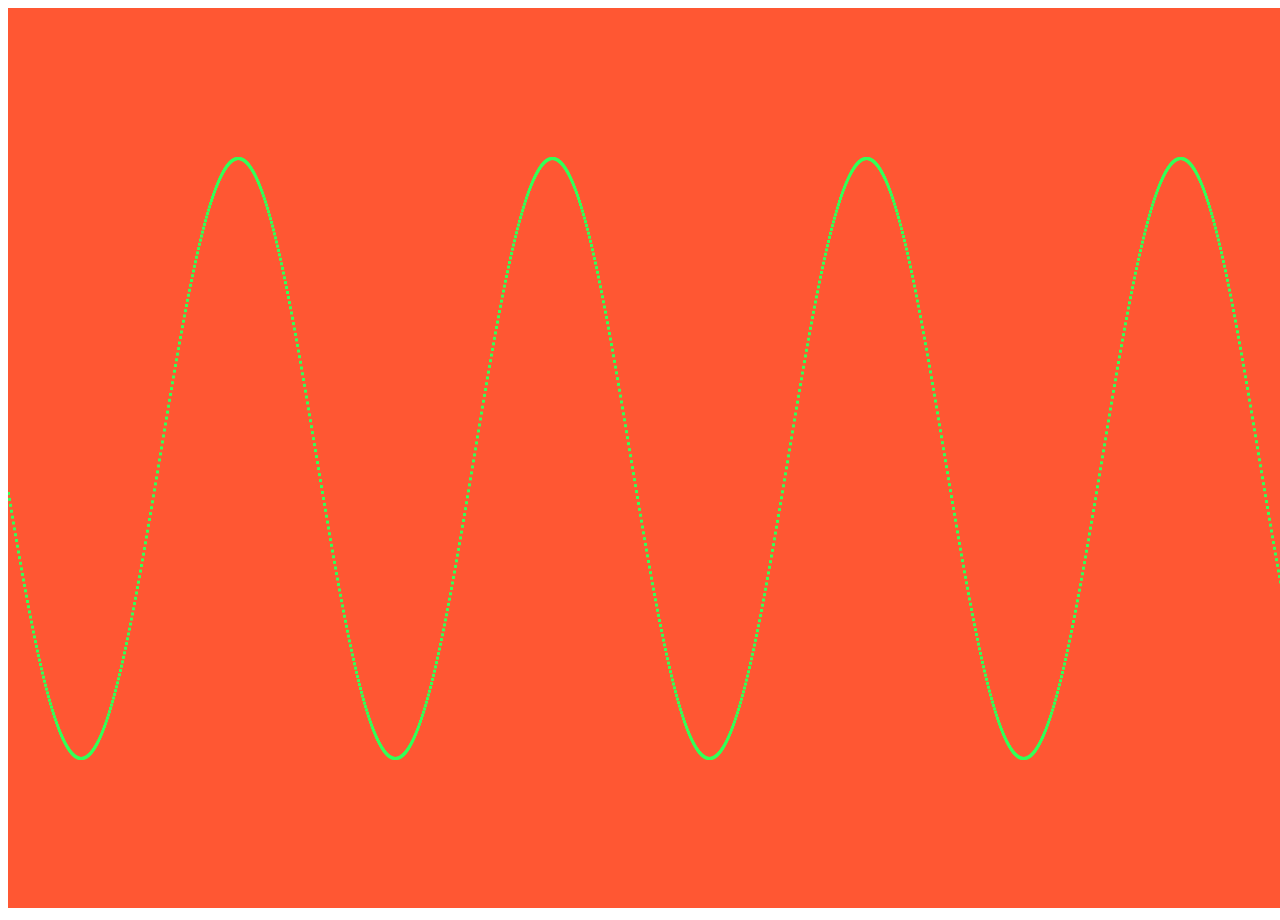
<file: arreglos.html>
<!DOCTYPE html>
<html lang="en">
<head>
    <meta charset="UTF-8">
    <meta name="viewport" content="width=device-width, initial-scale=1.0">
    <title>Arreglos</title>
    
</head>
<body>
    <script src="./js/p5/p5.min.js"></script>
    <script src="./js/arrays.js"></script>
</body>
</html>
</file>
